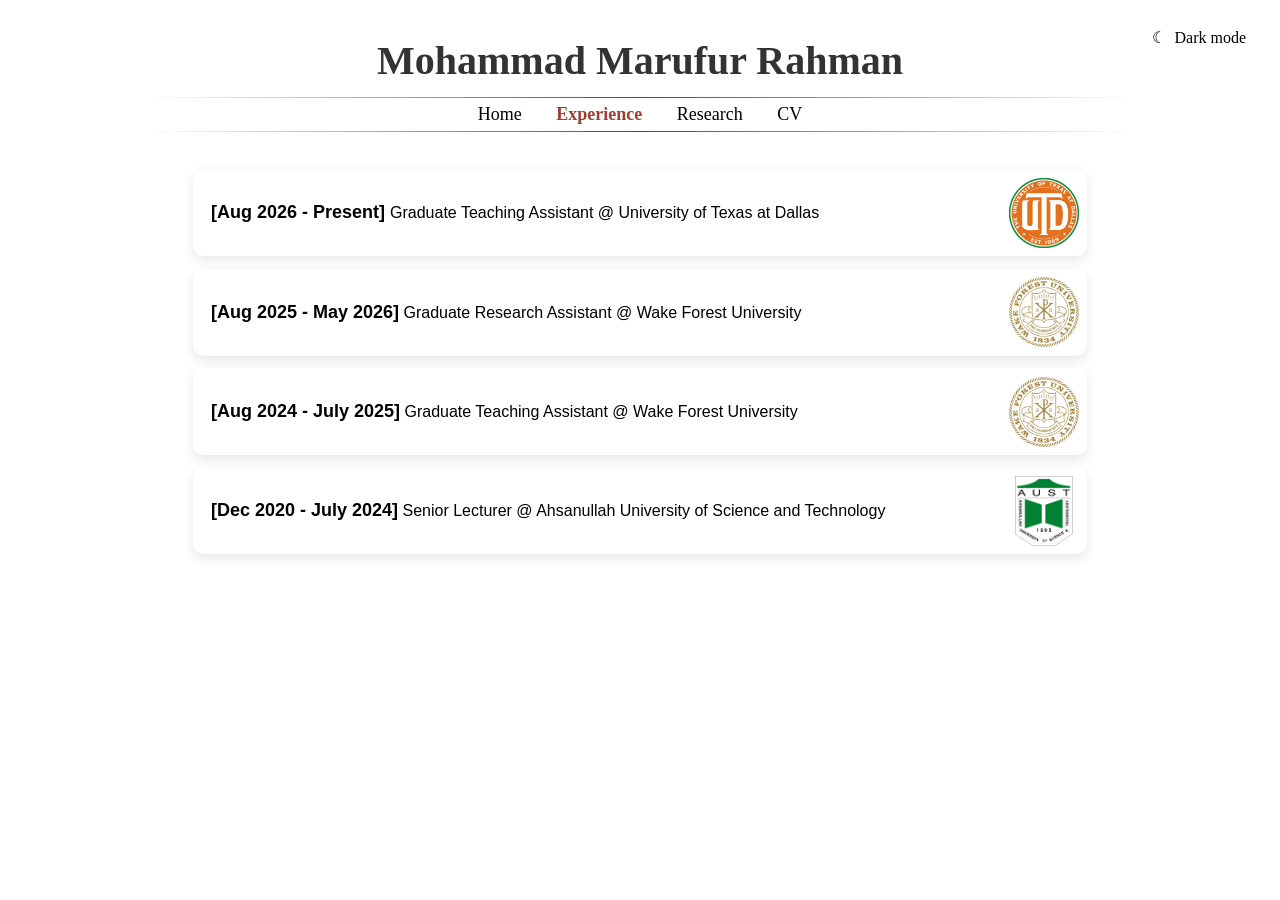
<file: experience.html>
<!DOCTYPE html>
<html lang="en">
<head>
    <meta charset="UTF-8">
    <meta name="viewport" content="width=device-width, initial-scale=1.0">
    <title>Experience</title>
    <link rel="stylesheet" href="static/experience.css">
    <link rel="stylesheet" href="static/theme.css">
    <script src="static/theme.js"></script>
</head>
<body>
    <header>
        <h1 style="color: #000;">Mohammad Marufur Rahman</h1>
        <hr>
        <nav>
            <!-- Home -->
                <a href="index.html" class="nav-link">Home</a>

                <!-- Publications -->
                <a href="experience.html" class="nav-link active">Experience</a>

                <!-- Publications -->
                <a href="publications.html" class="nav-link">Research</a>

                <!-- CV (PDF file in static folder) -->
                <a href="static/cv/CV_MMR.pdf"
                target="_blank"
                rel="noopener noreferrer"
                class="nav-link">
                CV
                </a>
        </nav>
        <button class="theme-toggle" type="button" aria-label="Switch to dark mode">
            <span class="theme-icon" aria-hidden="true">☾</span> Dark mode
        </button>
        <hr>
    </header>

    <main>
        <div class="experiences">
            <div class="exp">
                <div class="text-box">
                    <p>
                        <b>[Aug 2026 - Present] </b> Graduate Teaching Assistant @ University of Texas at Dallas
                    </p>
                </div>
                <img class="exp-logo" src="static/images/logos/utd_logo.png" alt="University of Texas at Dallas logo">
            </div>

            <div class="exp">
                <div class="text-box">
                    <p>
                        <b>[Aug 2025 - May 2026]</b> Graduate Research Assistant @ Wake Forest University
                    </p>
                </div>
                <img class="exp-logo" src="static/images/logos/wfu_logo.png" alt="Wake Forest University logo">
            </div>

            <div class="exp">
                <div class="text-box">
                    <p>
                        <b>[Aug 2024 - July 2025]</b> Graduate Teaching Assistant @ Wake Forest University
                    </p>
                </div>
                <img class="exp-logo" src="static/images/logos/wfu_logo.png" alt="Wake Forest University logo">
            </div>

            <div class="exp">
                <div class="text-box">
                    <p>
                        <b>[Dec 2020 - July 2024]</b> Senior Lecturer @ Ahsanullah University of Science and Technology

                    </p>
                </div>
                <img class="exp-logo" src="static/images/logos/aust_logo.png" alt="Ahsanullah University of Science and Technology logo">
            </div>



        </div>
</file>
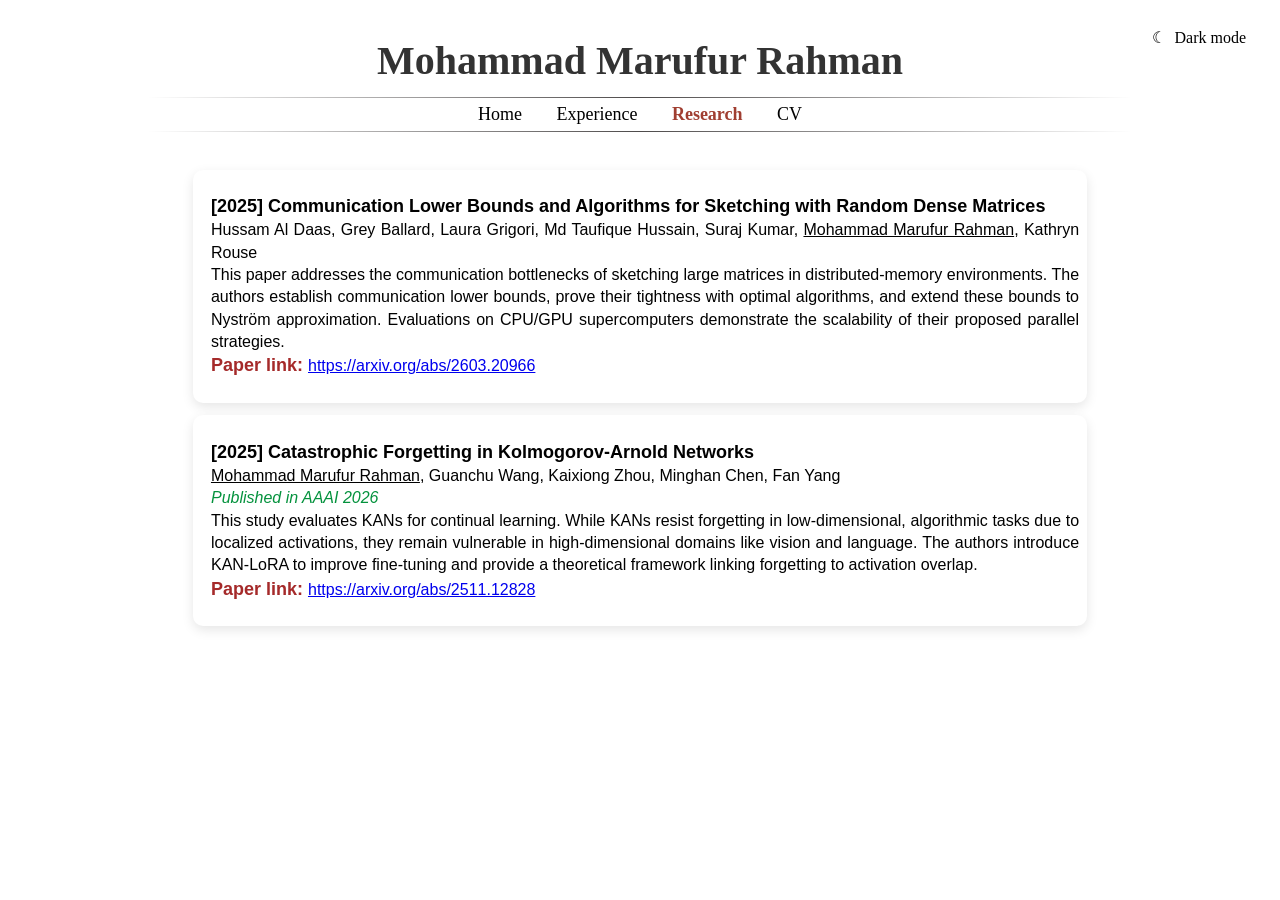
<file: publications.html>
<!DOCTYPE html>
<html lang="en">
<head>
    <meta charset="UTF-8">
    <meta name="viewport" content="width=device-width, initial-scale=1.0">
    <title>Research</title>
    <link rel="stylesheet" href="static/publication.css">
    <link rel="stylesheet" href="static/theme.css">
    <script src="static/theme.js"></script>
</head>
<body>
    <header>
        <h1 style="color: #000;">Mohammad Marufur Rahman</h1>
        <hr>
        <nav>
            <!-- Home -->
                <a href="index.html" class="nav-link">Home</a>

                <!-- Publications -->
                <a href="experience.html" class="nav-link">Experience</a>

                <!-- Publications -->
                <a href="publications.html" class="nav-link active">Research</a>

                <!-- CV (PDF file in static folder) -->
                <a href="static/cv/CV_MMR.pdf"
                target="_blank"
                rel="noopener noreferrer"
                class="nav-link">
                CV
                </a>

        </nav>
        <button class="theme-toggle" type="button" aria-label="Switch to dark mode">
            <span class="theme-icon" aria-hidden="true">☾</span> Dark mode
        </button>
        <hr>
    </header>

    <main>
        <div class="publications">
            <div class="pub">
                <div class="text-box">
                    <p>
                        <b>[2025] Communication Lower Bounds and Algorithms for Sketching with Random Dense Matrices</b>
                        <br>
                        Hussam Al Daas, Grey Ballard, Laura Grigori, Md Taufique Hussain, Suraj Kumar, <u>Mohammad Marufur Rahman</u>, Kathryn Rouse
                        <br>
                        This paper addresses the communication bottlenecks of sketching large matrices in distributed-memory environments. The authors establish communication lower bounds, prove their tightness with optimal algorithms, and extend these bounds to Nyström approximation. Evaluations on CPU/GPU supercomputers demonstrate the scalability of their proposed parallel strategies.
                        <br>
                        <b style="color: brown;">Paper link: </b><a href="https://arxiv.org/abs/2603.20966" target="_blank" rel="noopener noreferrer">https://arxiv.org/abs/2603.20966</a>
                    </p>
                </div>
            </div>


            <div class="pub">
                <div class="text-box">
                    <p>
                        <b>[2025] Catastrophic Forgetting in Kolmogorov-Arnold Networks</b>
                        <br>
                        <u>Mohammad Marufur Rahman</u>, Guanchu Wang, Kaixiong Zhou, Minghan Chen, Fan Yang
                        <br><i style="font-family:Arial, Helvetica, sans-serif; color: rgb(4, 146, 61);">Published in AAAI 2026</i>
                        <br>
                        This study evaluates KANs for continual learning. While KANs resist forgetting in low-dimensional, algorithmic tasks due to localized activations, they remain vulnerable in high-dimensional domains like vision and language. The authors introduce KAN-LoRA to improve fine-tuning and provide a theoretical framework linking forgetting to activation overlap.
                        <br>
                        <b style="color: brown;">Paper link: </b><a href="https://arxiv.org/abs/2511.12828" target="_blank" rel="noopener noreferrer">https://arxiv.org/abs/2511.12828</a>
                    </p>
                </div>
            </div>



        </div>
</file>
<file: static/experience.css>
body {
    margin: 0;
    padding: 0;
    background: #ffffff;
}
header {
    background: #ffffff;
    padding: 25px;
    text-align: center;
}
header h1 {
    margin: 0;
    font-size: 2.5em;
    color: #333;
    /* font-family: 'Courier New', Courier, monospace; */
    font-family: fantasy;
    margin-bottom: 1%;
    margin-top: 1%;
}
header hr {
    border: 0;
    height: 1px;
    /* background: #3e3838; */
    background: linear-gradient(to right, transparent, #4e4b4b, transparent);
    margin: 0 10%;
}
header nav {
    margin-top: 0.5%;
    margin-bottom: 0.5%;
    /* font-family: cursive; */
    font-family: fantasy;
    font-size: large;
}
header nav a {
    color: rgb(0, 0, 0);
    margin: 0 15px;
    text-decoration: wavy;
}

header nav a:hover {
    text-decoration: underline;
    text-decoration-color: chocolate;
}

nav a.active {
  font-weight: bold;
  color: rgb(160, 62, 49);
}

main {
    padding: 1%;
}

footer {
    text-align: center;
    background: #333;
    color: white;
    position: fixed;
    width: 100%;
    height: 3%;
    bottom: 0;
    font-family: fantasy;
    padding-bottom: 1%;
}

/* Publications */
.exp {
      display:flex; /* All direct child elements become flex items, arranged in a single flexible row or column. */
      align-items: center;      /* vertically center */
      justify-content: space-between;
      gap: 20px;                /* space between image and text */
      max-width: 70%;
      margin: 0px auto;
      margin-bottom: 1%;
      border: #ffffff 2px solid;
      padding: 0.5%;
      border-radius: 10px;
      box-shadow: 0 4px 12px rgba(0, 0, 0, 0.1);
    }


.text-box b{
    font-size: 18px;
}
.text-box p{
    font-family:'Trebuchet MS', 'Lucida Sans Unicode', 'Lucida Grande', 'Lucida Sans', Arial, sans-serif;
    color: rgb(0, 0, 0);
    line-height: 1.4;
    font-size: 16px;
    text-align: justify;
    margin-left: 10px;

}

.text-box {
    flex: 1;
}

.exp-logo {
    flex: 0 0 8%;
    width: 8%;
    height: auto;
    aspect-ratio: 1 / 1;
    object-fit: contain;
}
@media (max-width: 600px) {
    .exp {
        max-width: 92%;
    }
}
</file>
<file: static/theme.css>
:root {
    --page-background: #ffffff;
    --surface-background: #ffffff;
    --text-color: #000000;
    --heading-color: #333333;
    --border-color: #ffffff;
    --shadow-color: rgba(0, 0, 0, 0.1);
    --link-color: #000000;
    --accent-color: rgb(160, 62, 49);
    --muted-accent-color: brown;
}

:root[data-theme="dark"] {
    --page-background: #121212;
    --surface-background: #1e1e1e;
    --text-color: #f1f1f1;
    --heading-color: #ffffff;
    --border-color: #383838;
    --shadow-color: rgba(0, 0, 0, 0.45);
    --link-color: #f1f1f1;
    --accent-color: #e58b78;
    --muted-accent-color: #e6a78f;
}

html {
    color-scheme: light;
}

html[data-theme="dark"] {
    color-scheme: dark;
}

body {
    background: var(--page-background);
    color: var(--text-color);
    transition: background-color 0.2s ease, color 0.2s ease;
}

.exp,
.pub,
.aboutme .text-box,
.aboutme .news {
    transition: transform 0.25s ease, box-shadow 0.25s ease, background-color 0.2s ease;
}

.exp:hover,
.pub:hover,
.aboutme .text-box:hover,
.aboutme .news:hover {
    transform: translateY(-5px);
    box-shadow: 0 12px 24px var(--shadow-color);
}

.exp-logo {
    transition: transform 0.3s ease;
}

.exp:hover .exp-logo {
    transform: scale(1.08) rotate(3deg);
}

.reveal {
    opacity: 0;
    transform: translateY(20px);
    transition: opacity 0.55s ease var(--reveal-delay), transform 0.55s ease var(--reveal-delay);
}

.reveal.is-visible {
    opacity: 1;
    transform: translateY(0);
}

.reveal.is-visible:hover {
    transform: translateY(-5px);
}

header,
.aboutme .text-box,
.aboutme .news,
.exp,
.pub {
    background: var(--surface-background);
}

header h1,
.aboutme h2 {
    color: var(--heading-color) !important;
}

header nav a,
.aboutme p,
.aboutme li,
.info,
.text-box p {
    color: var(--text-color);
}

.aboutme .text-box,
.aboutme .news,
.exp,
.pub {
    border-color: var(--border-color);
    box-shadow: 0 4px 12px var(--shadow-color);
}

header nav a {
    color: var(--link-color);
}

nav a.active {
    color: var(--accent-color);
}

.theme-toggle {
    position: fixed;
    top: 20px;
    right: 20px;
    z-index: 10;
    border: 1px solid var(--border-color);
    border-radius: 999px;
    padding: 7px 13px;
    background: var(--surface-background);
    color: var(--text-color);
    cursor: pointer;
    font: inherit;
}

.theme-toggle:hover {
    border-color: var(--accent-color);
}

.theme-icon {
    margin-right: 4px;
}

@media (max-width: 600px) {
    .theme-toggle {
        top: 10px;
        right: 10px;
        padding: 6px 10px;
        font-size: 13px;
    }
}

.publications .text-box b[style*="brown"] {
    color: var(--muted-accent-color) !important;
}

.publications .text-box i {
    color: rgb(4, 146, 61) !important;
}

@media (prefers-reduced-motion: reduce) {
    *,
    *::before,
    *::after {
        scroll-behavior: auto !important;
        transition-duration: 0.01ms !important;
        animation-duration: 0.01ms !important;
        animation-iteration-count: 1 !important;
    }

    .reveal {
        opacity: 1;
        transform: none;
    }
}
</file>
<file: static/publication.css>
body {
    margin: 0;
    padding: 0;
    background: #ffffff;
}
header {
    background: #ffffff;
    padding: 25px;
    text-align: center;
}
header h1 {
    margin: 0;
    font-size: 2.5em;
    color: #333;
    /* font-family: 'Courier New', Courier, monospace; */
    font-family: fantasy;
    margin-bottom: 1%;
    margin-top: 1%;
}
header hr {
    border: 0;
    height: 1px;
    /* background: #3e3838; */
    background: linear-gradient(to right, transparent, #4e4b4b, transparent);
    margin: 0 10%;
}
header nav {
    margin-top: 0.5%;
    margin-bottom: 0.5%;
    /* font-family: cursive; */
    font-family: fantasy;
    font-size: large;
}
header nav a {
    color: rgb(0, 0, 0);
    margin: 0 15px;
    text-decoration: wavy;
}

header nav a:hover {
    text-decoration: underline;
    text-decoration-color: chocolate;
}

nav a.active {
  font-weight: bold;
  color: rgb(160, 62, 49);
}

main {
    padding: 1%;
}

footer {
    text-align: center;
    background: #333;
    color: white;
    position: fixed;
    width: 100%;
    height: 3%;
    bottom: 0;
    font-family: fantasy;
    padding-bottom: 1%;
}

/* Publications */
.pub {
      display:flex; /* All direct child elements become flex items, arranged in a single flexible row or column. */
      align-items: center;      /* vertically center */
      justify-content: space-between;
      gap: 20px;                /* space between image and text */
      max-width: 70%;
      margin: 0px auto;
      margin-bottom: 1%;
      border: #ffffff 2px solid;
      padding: 0.5%;
      border-radius: 10px;
      box-shadow: 0 4px 12px rgba(0, 0, 0, 0.1);
    }


.text-box b{
    font-size: 18px;
}
.text-box p{
    font-family:'Trebuchet MS', 'Lucida Sans Unicode', 'Lucida Grande', 'Lucida Sans', Arial, sans-serif;
    color: rgb(0, 0, 0);
    line-height: 1.4;
    font-size: 16px;
    text-align: justify;
    margin-left: 10px;

}
</file>
